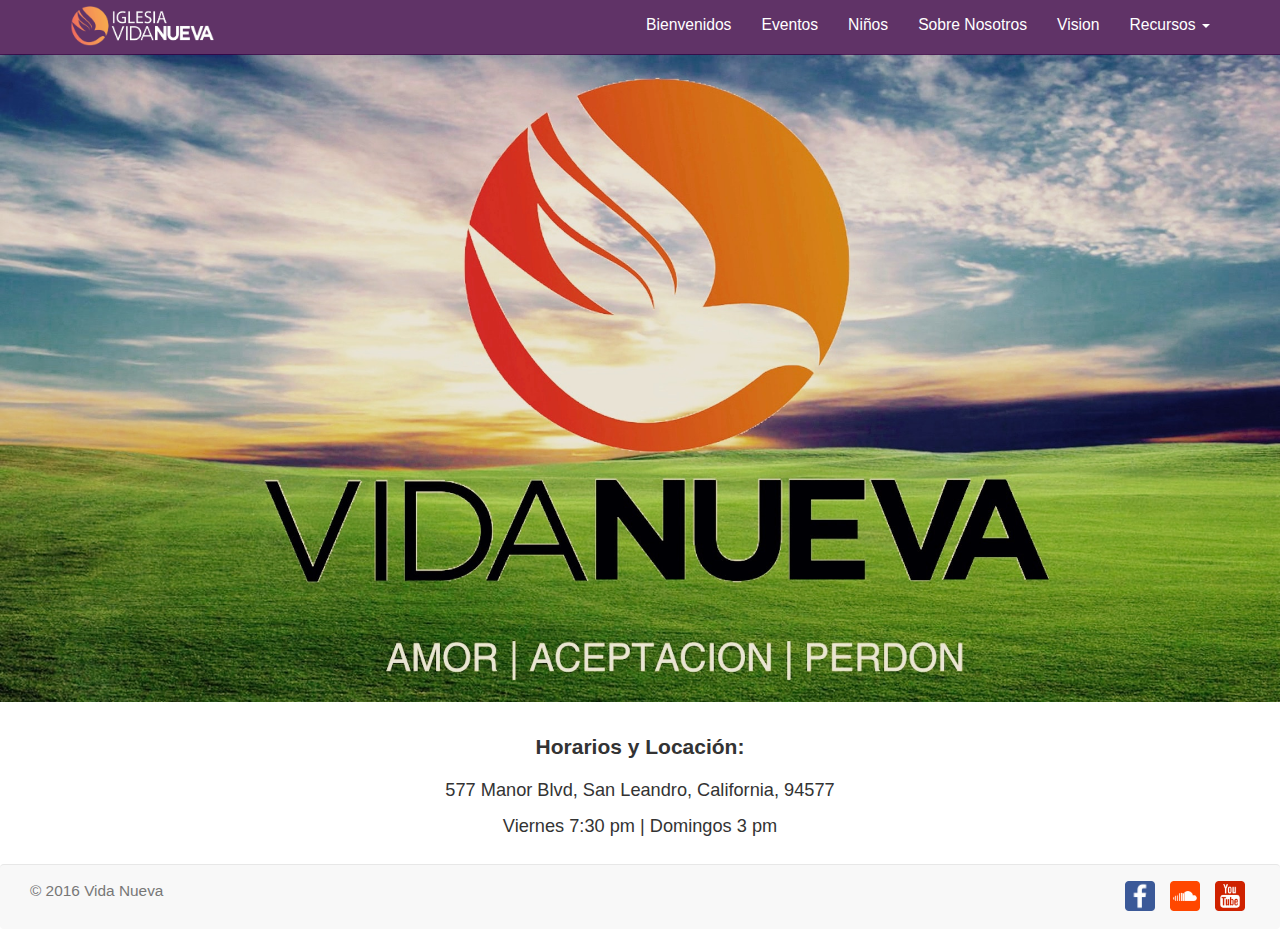
<file: index.html>
<!DOCTYPE html>
<html lang="en">
  <head>
    <meta charset="utf-8">
    <meta http-equiv="X-UA-Compatible" content="IE=edge">
    <meta name="viewport" content="width=device-width, initial-scale=1">
    <meta name="description" content="Vida Nueva, una
    iglesia enfocada en el crecimiento familiar, la educación,
    y el desarrollo personal por medio de nuestra fe en Jesucristo.">
    <!-- The above 3 meta tags *must* come first in the head; any other head content must come *after* these tags -->
    <title>Vida Nueva</title>
    <link rel='shortcut icon' href='VN/favicon.ico' type='image/x-icon'/ >
    <!-- Bootstrap -->
    <link href="css/bootstrap.css" rel="stylesheet">
    <link href="css/custom.css" rel="stylesheet">
    <!-- HTML5 shim and Respond.js for IE8 support of HTML5 elements and media queries -->
    <!-- WARNING: Respond.js doesn't work if you view the page via file:// -->
    <!--[if lt IE 9]>
      <script src="https://oss.maxcdn.com/html5shiv/3.7.3/html5shiv.min.js"></script>
      <script src="https://oss.maxcdn.com/respond/1.4.2/respond.min.js"></script>
    <![endif]-->
  </head>
  <body>

<div class="wrapper">
  <!--  Header  -->
  <script src="js/header.js"></script>


<!-- Area for specified content  -->

  <div id="nav-header">
  </div>

  <img class="header-background" src="VN/VN-Background-sm.jpg" alt="Vida Nueva Background"/>

  <div class="container" >
    <div class="row">
      <div class="col-md-12">
        <p class="horario-title"> Horarios y Locación:</p>
          <p class="horario-center"> 577 Manor Blvd, San Leandro, California, 94577</p>
        <p class="horario-center horario"> Viernes 7:30 pm |  Domingos 3 pm  </p>
        <p class="horario-center horario"></p>
      </div>
    </div>
  </div>


</div>

<!-- Footer -->
<script src="js/footer.js"></script>


    <script src="https://ajax.googleapis.com/ajax/libs/jquery/1.12.4/jquery.min.js"></script>
    <script src="js/bootstrap.min.js"></script>
  </body>
</html>
</file>
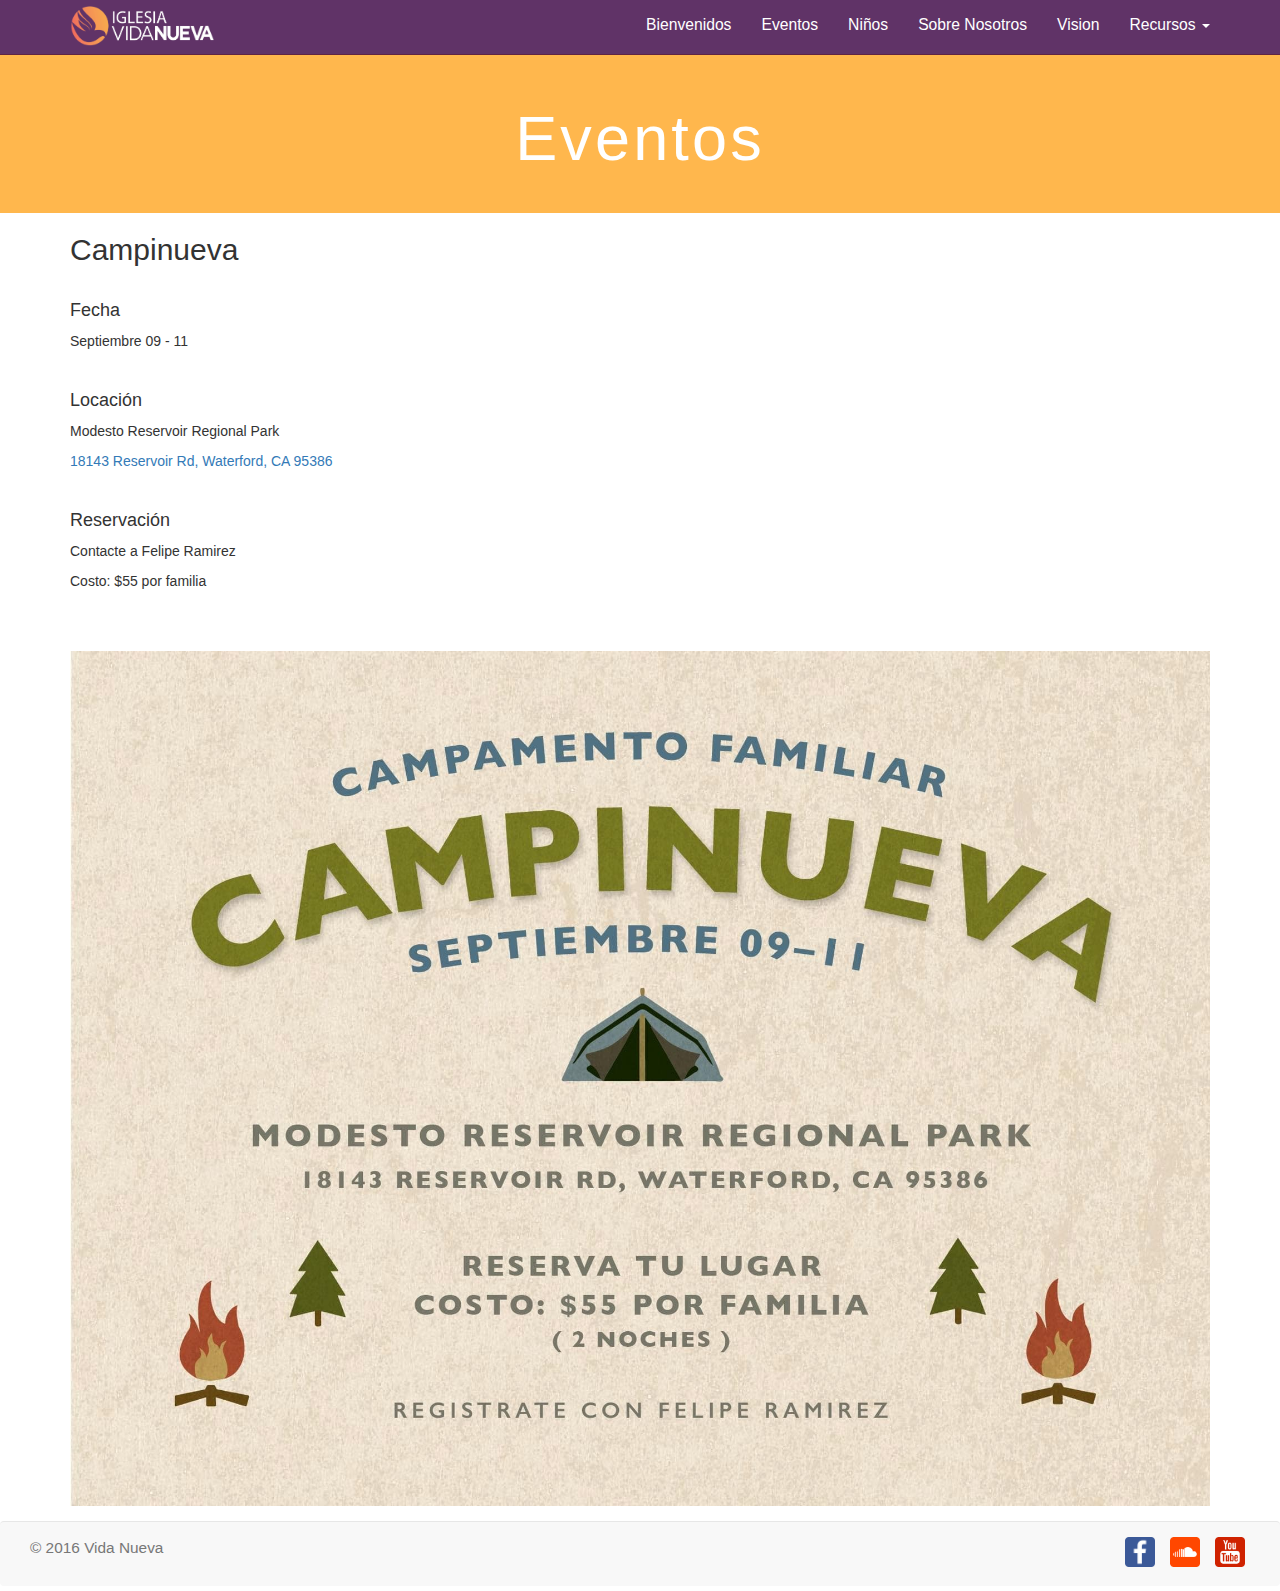
<file: campinueva.html>
<!DOCTYPE html>
<html lang="en">
  <head>
    <meta charset="utf-8">
    <meta http-equiv="X-UA-Compatible" content="IE=edge">
    <meta name="viewport" content="width=device-width, initial-scale=1">
    <!-- The above 3 meta tags *must* come first in the head; any other head content must come *after* these tags -->
    <title>Campinueva</title>
    <link rel='shortcut icon' href='VN/favicon.ico' type='image/x-icon'/ >
    <!-- Bootstrap -->
    <link href="css/bootstrap.css" rel="stylesheet">
    <link href="css/custom.css" rel="stylesheet">
    <!-- HTML5 shim and Respond.js for IE8 support of HTML5 elements and media queries -->
    <!-- WARNING: Respond.js doesn't work if you view the page via file:// -->
    <!--[if lt IE 9]>
      <script src="https://oss.maxcdn.com/html5shiv/3.7.3/html5shiv.min.js"></script>
      <script src="https://oss.maxcdn.com/respond/1.4.2/respond.min.js"></script>
    <![endif]-->
  </head>
  <body>

<div class="wrapper">
  <!--  Header  -->
  <script src="js/header.js"></script>

<!-- Unique content  -->

  <div id="nav-header">
  </div>

    <div class="jumbotron text-center">
      <h1 > Eventos </h1>
    </div>

    <div class="container" id="last-content">
      <h2> Campinueva </h2>

      <div class="row">
        <div class="col-sm-4">
          <h4> Fecha </h4>
            <p> Septiembre 09 - 11 </p>
          <br>
          <h4> Locación </h4>
            <p> Modesto Reservoir Regional Park </p>
            <a href="https://goo.gl/maps/AsAnU7UUYkC2"><p> 18143 Reservoir Rd, Waterford, CA 95386 </p></a>
          <br>
          <h4> Reservación </h4>
            <p> Contacte a Felipe Ramirez</p>
            <p> Costo: $55 por familia </p>
          <br>
        </div>
        <div class="col-sm-1">
        </div>
        <div class="col-sm-7">
          <p class="text-center"><iframe src="https://www.google.com/maps/embed?pb=!1m18!1m12!1m3!1d3158.5317438787492!2d-120.65797299432944!3d37.66021136907777!2m3!1f0!2f0!3f0!3m2!1i1024!2i768!4f13.1!3m3!1m2!1s0x80911dbb90b86735%3A0x4eba9d3630159224!2s18143+Reservoir+Rd%2C+Waterford%2C+CA+95386!5e0!3m2!1sen!2sus!4v1471472194177" width="300" height="250" frameborder="0" style="border:0" allowfullscreen></iframe>
          </p>
      </div class="row">
        <img class="img-responsive" src="VN/Eventos/Campinueva.jpg" alt="Campinueva" />
    </div>

</div>

<!-- Footer -->
<script src="js/footer.js"></script>


    <script src="https://ajax.googleapis.com/ajax/libs/jquery/1.12.4/jquery.min.js"></script>
    <script src="js/bootstrap.min.js"></script>
  </body>
</html>
</file>
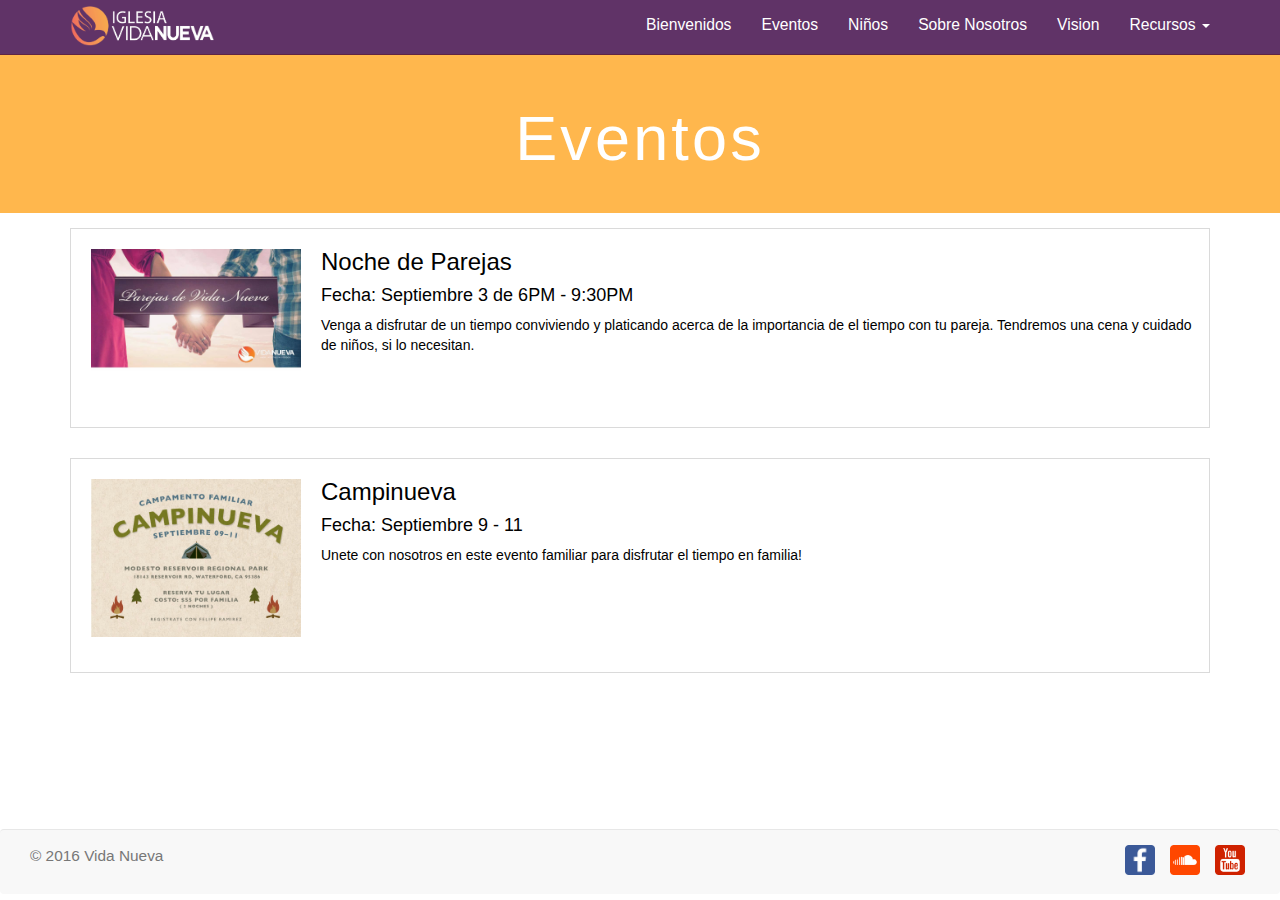
<file: eventos.html>
<!DOCTYPE html>
<html lang="en">
  <head>
    <meta charset="utf-8">
    <meta http-equiv="X-UA-Compatible" content="IE=edge">
    <meta name="viewport" content="width=device-width, initial-scale=1">
    <!-- The above 3 meta tags *must* come first in the head; any other head content must come *after* these tags -->
    <title>Eventos</title>
    <link rel='shortcut icon' href='VN/favicon.ico' type='image/x-icon'/ >
    <!-- Bootstrap -->
    <link href="css/bootstrap.css" rel="stylesheet">
    <link href="css/custom.css" rel="stylesheet">
    <!-- HTML5 shim and Respond.js for IE8 support of HTML5 elements and media queries -->
    <!-- WARNING: Respond.js doesn't work if you view the page via file:// -->
    <!--[if lt IE 9]>
      <script src="https://oss.maxcdn.com/html5shiv/3.7.3/html5shiv.min.js"></script>
      <script src="https://oss.maxcdn.com/respond/1.4.2/respond.min.js"></script>
    <![endif]-->
  </head>
  <body>

<div class="wrapper">

  <!--  Header  -->
  <script src="js/header.js"></script>


<!-- Area for unique content  -->

  <div id="nav-header">
  </div>

    <div class="jumbotron text-center">
      <h1> Eventos </h1>
    </div>


    <div class="container">
      <a class="event-info" href="parejas.html">
        <div class="row">
          <div class="col-md-12">
              <div class="event-container">
                <div class="event-image-container">
                  <img class="event-image" src="VN/Eventos/Parejas.jpg" alt="Noche de Parejas"/>
                </div>
                <div class="event-content container-fluid">
                    <h3> Noche de Parejas </h3>
                    <h4> Fecha: <span class="fecha">Septiembre 3 de 6PM - 9:30PM</span> </h4>
                    <p>  </p>
                    <p> Venga a disfrutar de un tiempo conviviendo y platicando acerca de la importancia de el tiempo con tu pareja.
                        Tendremos una cena y cuidado de niños, si lo necesitan. </p>
                </div>
              </div>
          </div>
        </div>
      </a>
    </div>


  <div class="container">
    <a class="event-info" href="campinueva.html">
      <div class="row">
        <div class="col-md-12">
            <div class="event-container">
              <div class="event-image-container">
                <img class="event-image" src="VN/Eventos/Campinueva.jpg" alt="Campinueva"/>
              </div>
              <div class="event-content container-fluid">
                  <h3> Campinueva </h3>
                  <h4> Fecha: <span class="fecha"> Septiembre 9 - 11  </span></h4>
                  <p> Unete con nosotros en este evento familiar para disfrutar el tiempo en familia! </p>
              </div>
            </div>
        </div>
      </div>
    </a>
  </div>



</div>

<!-- Footer -->
<script src="js/footer.js"></script>


    <script src="https://ajax.googleapis.com/ajax/libs/jquery/1.12.4/jquery.min.js"></script>
    <script src="js/bootstrap.min.js"></script>
  </body>
</html>
</file>
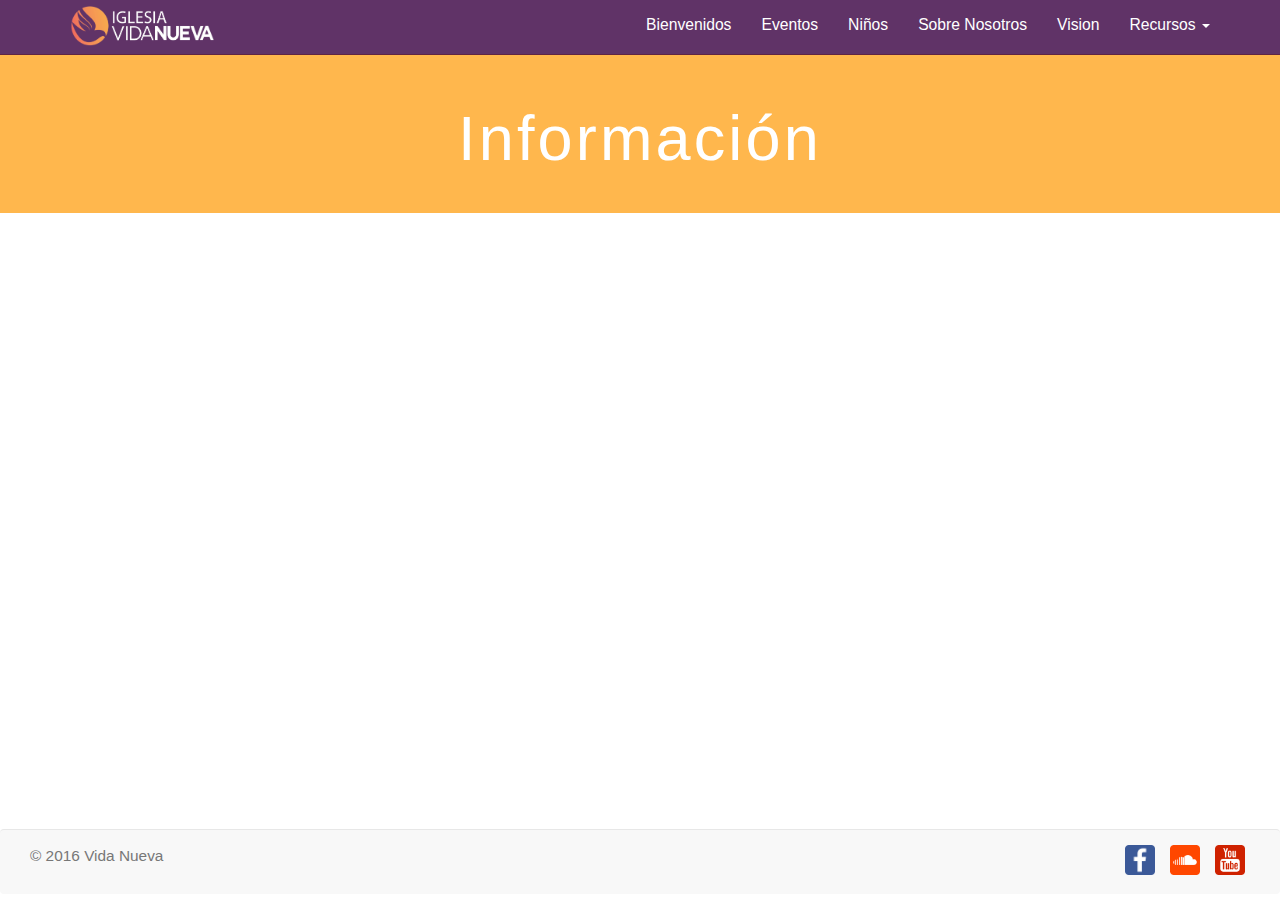
<file: informacion.html>
<!DOCTYPE html>
<html lang="en">
  <head>
    <meta charset="utf-8">
    <meta http-equiv="X-UA-Compatible" content="IE=edge">
    <meta name="viewport" content="width=device-width, initial-scale=1">
    <!-- The above 3 meta tags *must* come first in the head; any other head content must come *after* these tags -->
    <title>Información</title>
    <link rel='shortcut icon' href='VN/favicon.ico' type='image/x-icon'/ >
    <!-- Bootstrap -->
    <link href="css/bootstrap.css" rel="stylesheet">
    <link href="css/custom.css" rel="stylesheet">
    <!-- HTML5 shim and Respond.js for IE8 support of HTML5 elements and media queries -->
    <!-- WARNING: Respond.js doesn't work if you view the page via file:// -->
    <!--[if lt IE 9]>
      <script src="https://oss.maxcdn.com/html5shiv/3.7.3/html5shiv.min.js"></script>
      <script src="https://oss.maxcdn.com/respond/1.4.2/respond.min.js"></script>
    <![endif]-->
  </head>
  <body>

<div class="wrapper">
  <!--  Header  -->
  <script src="js/header.js"></script>

<!-- Unique content  -->

  <div id="nav-header">
  </div>


    <div class="jumbotron text-center">
      <h1 > Información </h1>
    </div>

</div>

<!-- Footer -->
<script src="js/footer.js"></script>


    <script src="https://ajax.googleapis.com/ajax/libs/jquery/1.12.4/jquery.min.js"></script>
    <script src="js/bootstrap.min.js"></script>
  </body>
</html>
</file>
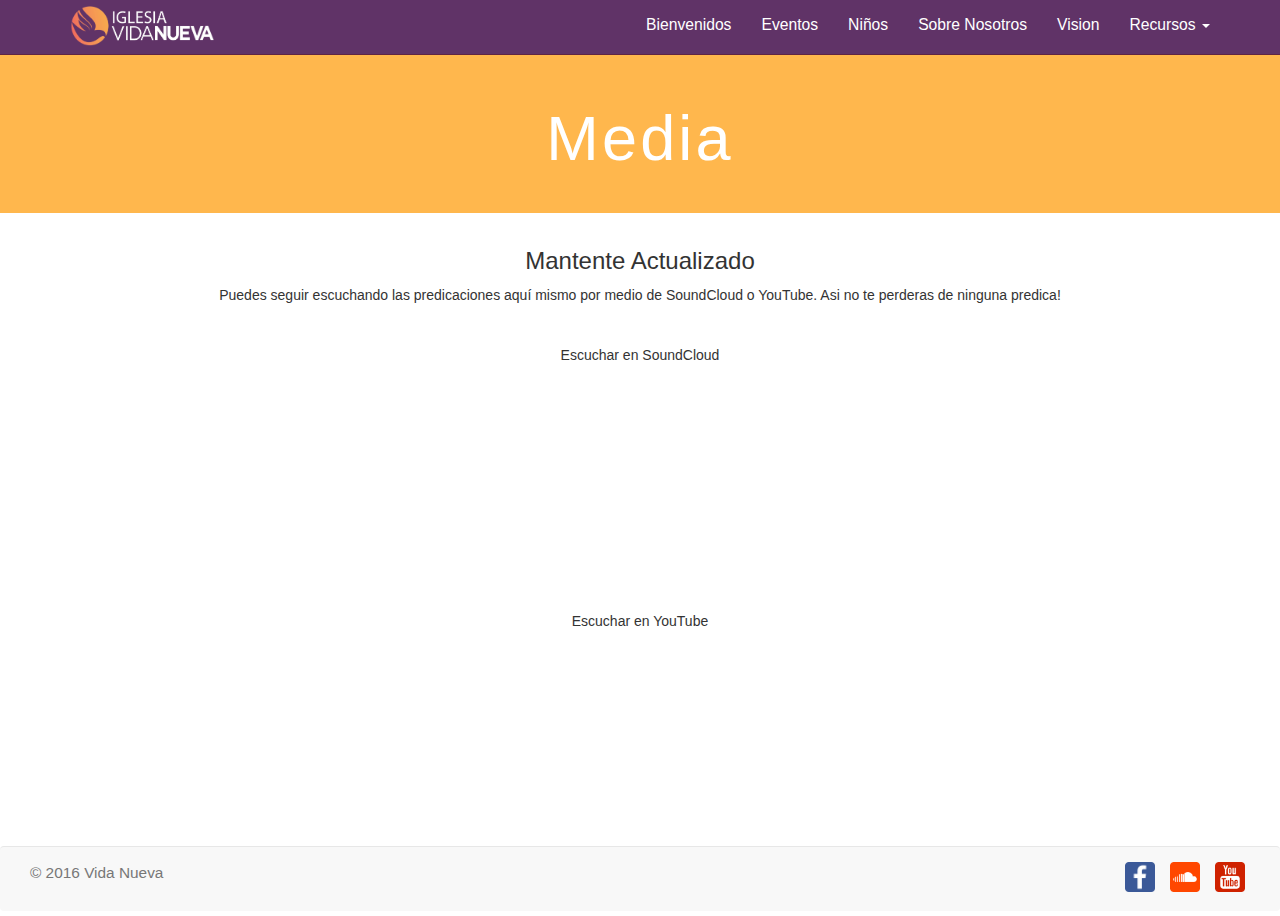
<file: media.html>
<!DOCTYPE html>
<html lang="en">
  <head>
    <meta charset="utf-8">
    <meta http-equiv="X-UA-Compatible" content="IE=edge">
    <meta name="viewport" content="width=device-width, initial-scale=1">
    <!-- The above 3 meta tags *must* come first in the head; any other head content must come *after* these tags -->
    <title>Media</title>
    <link rel='shortcut icon' href='VN/favicon.ico' type='image/x-icon'/ >
    <!-- Bootstrap -->
    <link href="css/bootstrap.css" rel="stylesheet">
    <link href="css/custom.css" rel="stylesheet">
    <!-- HTML5 shim and Respond.js for IE8 support of HTML5 elements and media queries -->
    <!-- WARNING: Respond.js doesn't work if you view the page via file:// -->
    <!--[if lt IE 9]>
      <script src="https://oss.maxcdn.com/html5shiv/3.7.3/html5shiv.min.js"></script>
      <script src="https://oss.maxcdn.com/respond/1.4.2/respond.min.js"></script>
    <![endif]-->
  </head>
  <body>

<div class="wrapper">

  <!--  Header  -->
  <script src="js/header.js"></script>

<!-- Area for specified content  -->

  <div id="nav-header">
  </div>


    <div class="jumbotron text-center">
      <h1> Media </h1>
    </div>

    <div class="container">
      <div class="row">

        <div class="col-md-12">
          <h3 class="text-center"> Mantente Actualizado </h3>
          <p class="text-center"> Puedes seguir escuchando las predicaciones aquí mismo por medio de SoundCloud o YouTube.
              Asi no te perderas de ninguna predica!
        </div>
        <div class="col-md-12">
          <p class="text-center"> Escuchar en SoundCloud </p>
          <div class="media-container">
            <iframe width="100%" height="166" scrolling="no" frameborder="no" src="https://w.soundcloud.com/player/?url=https%3A//api.soundcloud.com/tracks/282143144&amp;color=ff5500&amp;auto_play=false&amp;hide_related=false&amp;show_comments=true&amp;show_user=true&amp;show_reposts=false"></iframe>
          </div>
        </div>
        <div class="col-md-12">
          <p class="text-center"> Escuchar en YouTube </p>
          <div class="media-container">
            <iframe max-width="100%" max-height="100%"  src="https://www.youtube.com/embed/43UzFKL99As" frameborder="0" allowfullscreen></iframe>
          </div>
        </div>

      </div>
    </div>




</div>

<!-- Footer -->
<script src="js/footer.js"></script>



    <script src="https://ajax.googleapis.com/ajax/libs/jquery/1.12.4/jquery.min.js"></script>
    <script src="js/bootstrap.min.js"></script>
  </body>
</html>
</file>
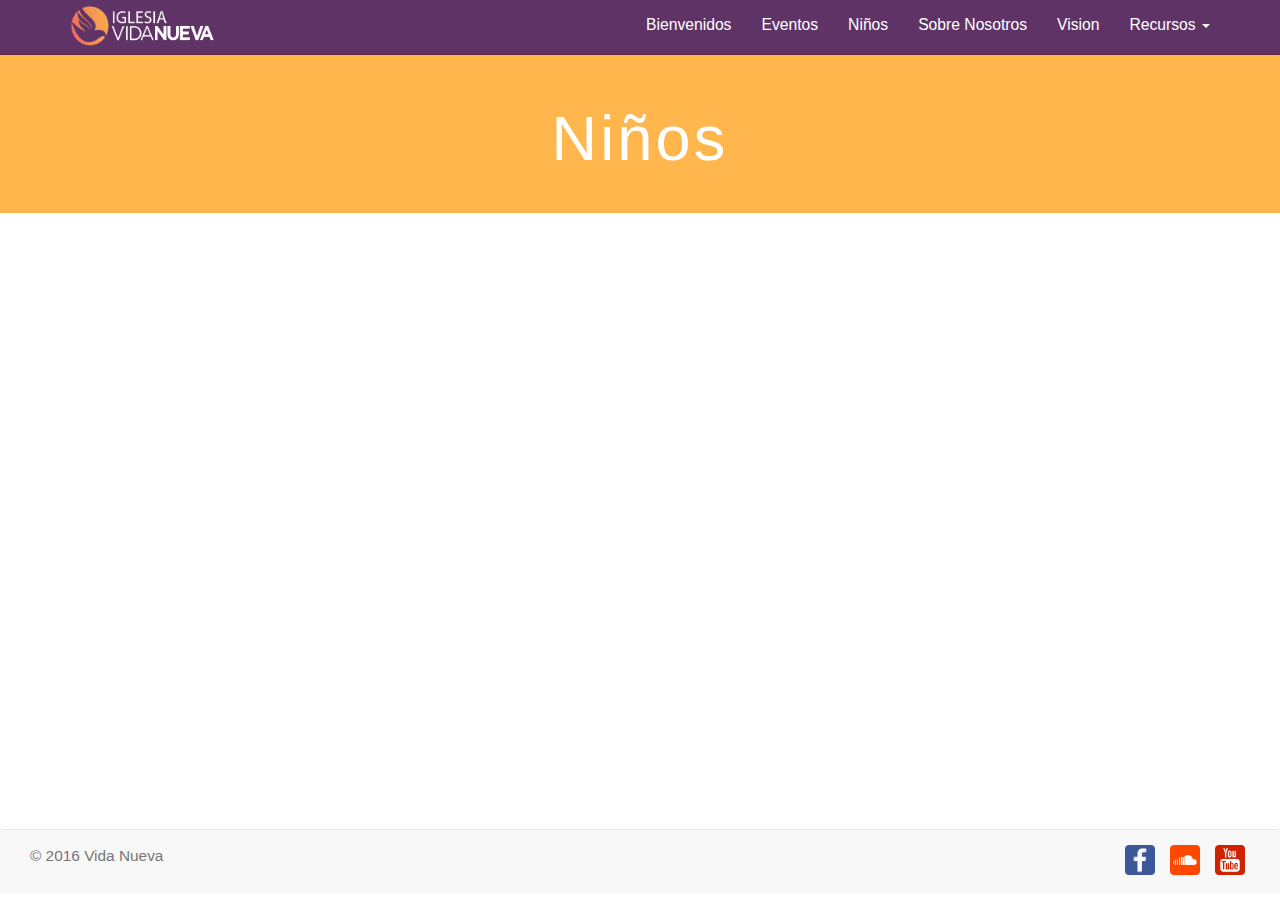
<file: ninos.html>
<!DOCTYPE html>
<html lang="en">
  <head>
    <meta charset="utf-8">
    <meta charset="utf-8">
    <meta http-equiv="X-UA-Compatible" content="IE=edge">
    <meta name="viewport" content="width=device-width, initial-scale=1">
    <!-- The above 3 meta tags *must* come first in the head; any other head content must come *after* these tags -->
    <title>Niños</title>
    <link rel='shortcut icon' href='VN/favicon.ico' type='image/x-icon'/ >
    <!-- Bootstrap -->
    <link href="css/bootstrap.css" rel="stylesheet">
    <link href="css/custom.css" rel="stylesheet">
    <!-- HTML5 shim and Respond.js for IE8 support of HTML5 elements and media queries -->
    <!-- WARNING: Respond.js doesn't work if you view the page via file:// -->
    <!--[if lt IE 9]>
      <script src="https://oss.maxcdn.com/html5shiv/3.7.3/html5shiv.min.js"></script>
      <script src="https://oss.maxcdn.com/respond/1.4.2/respond.min.js"></script>
    <![endif]-->
  </head>

<body>
  <div class="wrapper">
    <!--  Header  -->
    <script src="js/header.js"></script>

    <!-- Unique content  -->

      <div id="nav-header">
      </div>

        <div class="jumbotron text-center">
          <h1 > Niños </h1>
        </div>


  </div>

  <!-- Footer -->
  <script src="js/footer.js"></script>



<script src="https://ajax.googleapis.com/ajax/libs/jquery/1.12.4/jquery.min.js"></script>
<script src="js/bootstrap.min.js"></script>

</body>
</html>
</file>
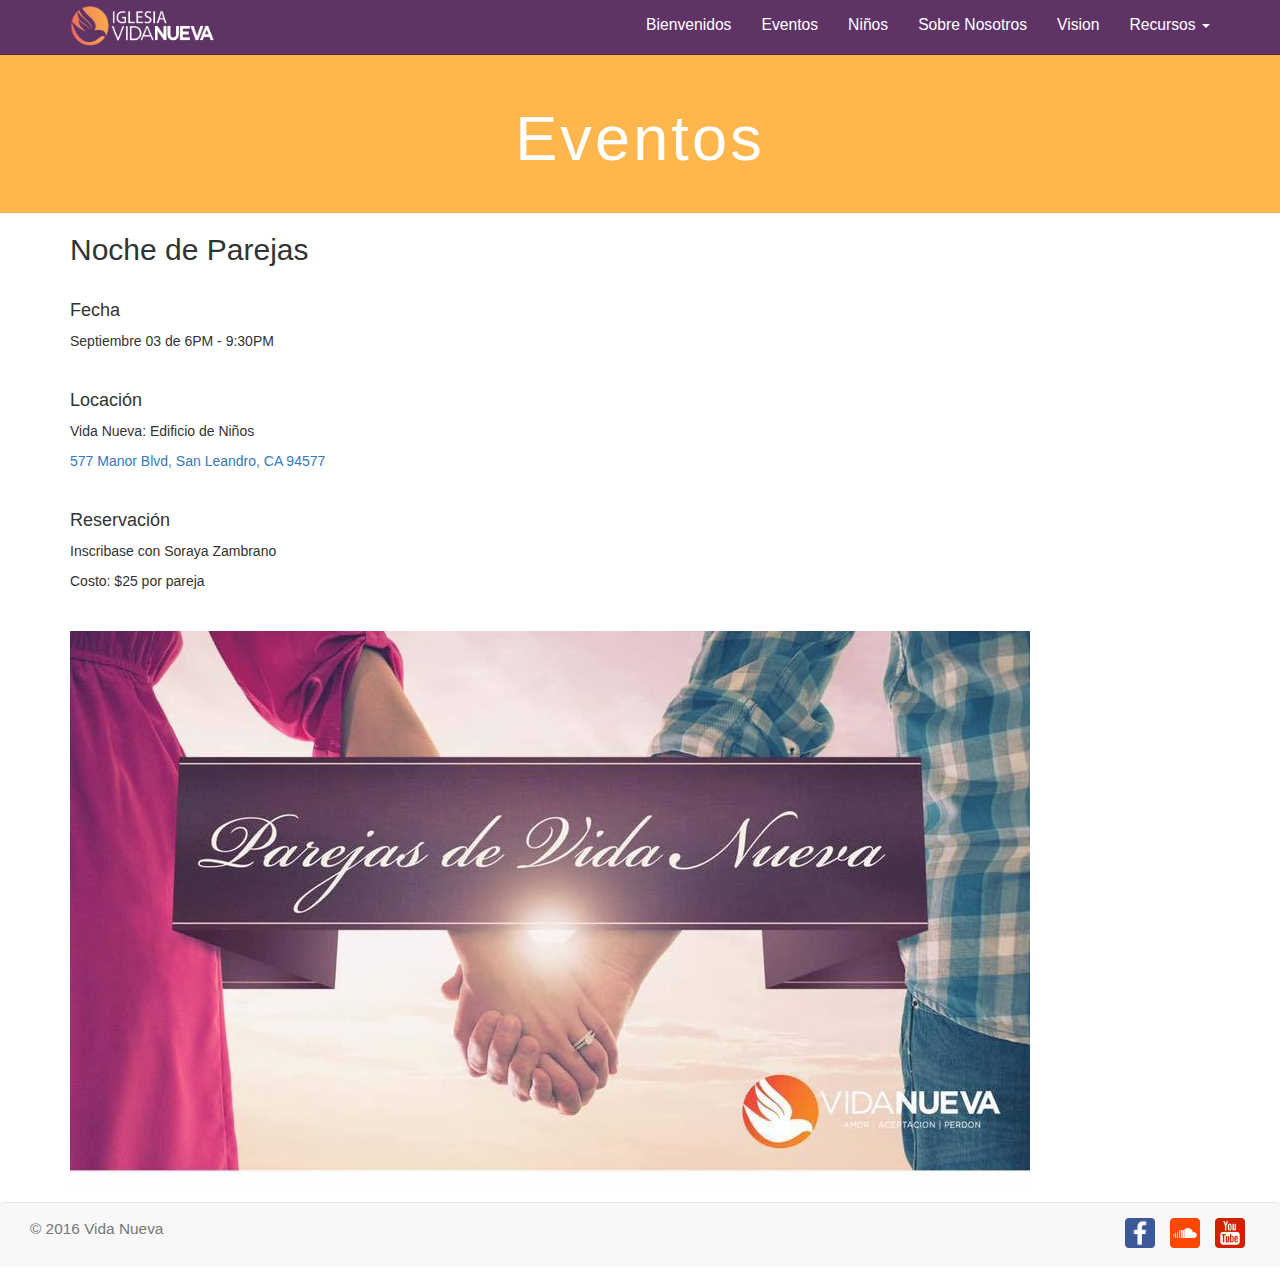
<file: parejas.html>
<!DOCTYPE html>
<html lang="en">
  <head>
    <meta charset="utf-8">
    <meta http-equiv="X-UA-Compatible" content="IE=edge">
    <meta name="viewport" content="width=device-width, initial-scale=1">
    <!-- The above 3 meta tags *must* come first in the head; any other head content must come *after* these tags -->
    <title>Parejas</title>
    <link rel='shortcut icon' href='VN/favicon.ico' type='image/x-icon'/ >
    <!-- Bootstrap -->
    <link href="css/bootstrap.css" rel="stylesheet">
    <link href="css/custom.css" rel="stylesheet">
    <!-- HTML5 shim and Respond.js for IE8 support of HTML5 elements and media queries -->
    <!-- WARNING: Respond.js doesn't work if you view the page via file:// -->
    <!--[if lt IE 9]>
      <script src="https://oss.maxcdn.com/html5shiv/3.7.3/html5shiv.min.js"></script>
      <script src="https://oss.maxcdn.com/respond/1.4.2/respond.min.js"></script>
    <![endif]-->
  </head>
  <body>

<div class="wrapper">
  <!--  Header  -->
  <script src="js/header.js"></script>

<!-- Unique content  -->

  <div id="nav-header">
  </div>

    <div class="jumbotron text-center">
      <h1 > Eventos </h1>
    </div>

    <div class="container" id="last-content">
      <h2> Noche de Parejas </h2>

      <div class="row">
        <div class="col-sm-4">
          <h4> Fecha </h4>
            <p> Septiembre 03 de 6PM - 9:30PM</p>
          <br>
          <h4> Locación </h4>
            <p> Vida Nueva: Edificio de Niños</p>
            <a href="https://goo.gl/maps/qBxmsYTtCqm"><p> 577 Manor Blvd, San Leandro, CA 94577 </p></a>
          <br>
          <h4> Reservación </h4>
            <p> Inscribase con Soraya Zambrano </p>
            <p> Costo: $25 por pareja</p>
        </div>
        <div class="col-sm-1">
        </div>
        <div class="col-sm-7">
          <p class="text-center"><iframe src="https://www.google.com/maps/embed?pb=!1m18!1m12!1m3!1d3157.1784187591275!2d-122.14356148468477!3d37.69200867977452!2m3!1f0!2f0!3f0!3m2!1i1024!2i768!4f13.1!3m3!1m2!1s0x808f903a615301f7%3A0xb897401d929630dc!2s577+Manor+Blvd%2C+San+Leandro%2C+CA+94579!5e0!3m2!1sen!2sus!4v1471913293402" width="300" height="250" frameborder="0" style="border:0" allowfullscreen></iframe>
          </p>
      </div class="row">
        <img class="img-responsive" src="VN/Eventos/Parejas.jpg" alt="Parejas" />
    </div>

</div>

<!-- Footer -->
<script src="js/footer.js"></script>


    <script src="https://ajax.googleapis.com/ajax/libs/jquery/1.12.4/jquery.min.js"></script>
    <script src="js/bootstrap.min.js"></script>
  </body>
</html>
</file>
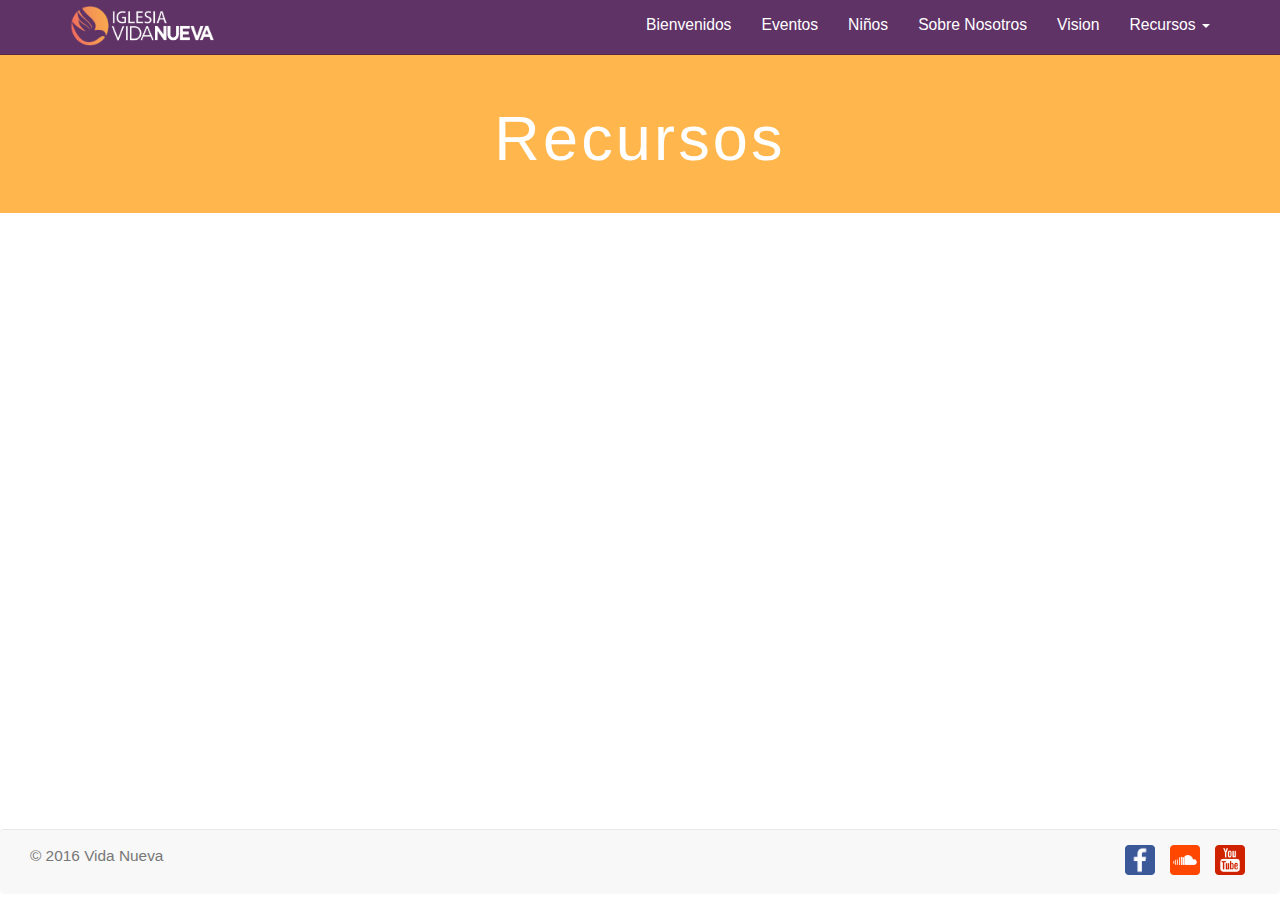
<file: recursos.html>
<!DOCTYPE html>
<html lang="en">
  <head>
    <meta charset="utf-8">
    <meta http-equiv="X-UA-Compatible" content="IE=edge">
    <meta name="viewport" content="width=device-width, initial-scale=1">
    <!-- The above 3 meta tags *must* come first in the head; any other head content must come *after* these tags -->
    <title>Recursos</title>
    <link rel='shortcut icon' href='VN/favicon.ico' type='image/x-icon'/ >
    <!-- Bootstrap -->
    <link href="css/bootstrap.css" rel="stylesheet">
    <link href="css/custom.css" rel="stylesheet">
    <!-- HTML5 shim and Respond.js for IE8 support of HTML5 elements and media queries -->
    <!-- WARNING: Respond.js doesn't work if you view the page via file:// -->
    <!--[if lt IE 9]>
      <script src="https://oss.maxcdn.com/html5shiv/3.7.3/html5shiv.min.js"></script>
      <script src="https://oss.maxcdn.com/respond/1.4.2/respond.min.js"></script>
    <![endif]-->
  </head>
  <body>

<div class="wrapper">

        <!--  Header  -->
    <script src="js/header.js"></script>

<!-- Area for specified content  -->


  <div id="nav-header">
  </div>


    <div class="jumbotron text-center">
      <h1 > Recursos </h1>
    </div>

</div>

<!-- Footer -->
<script src="js/footer.js"></script>


    <script src="https://ajax.googleapis.com/ajax/libs/jquery/1.12.4/jquery.min.js"></script>
    <script src="js/bootstrap.min.js"></script>
  </body>
</html>
</file>
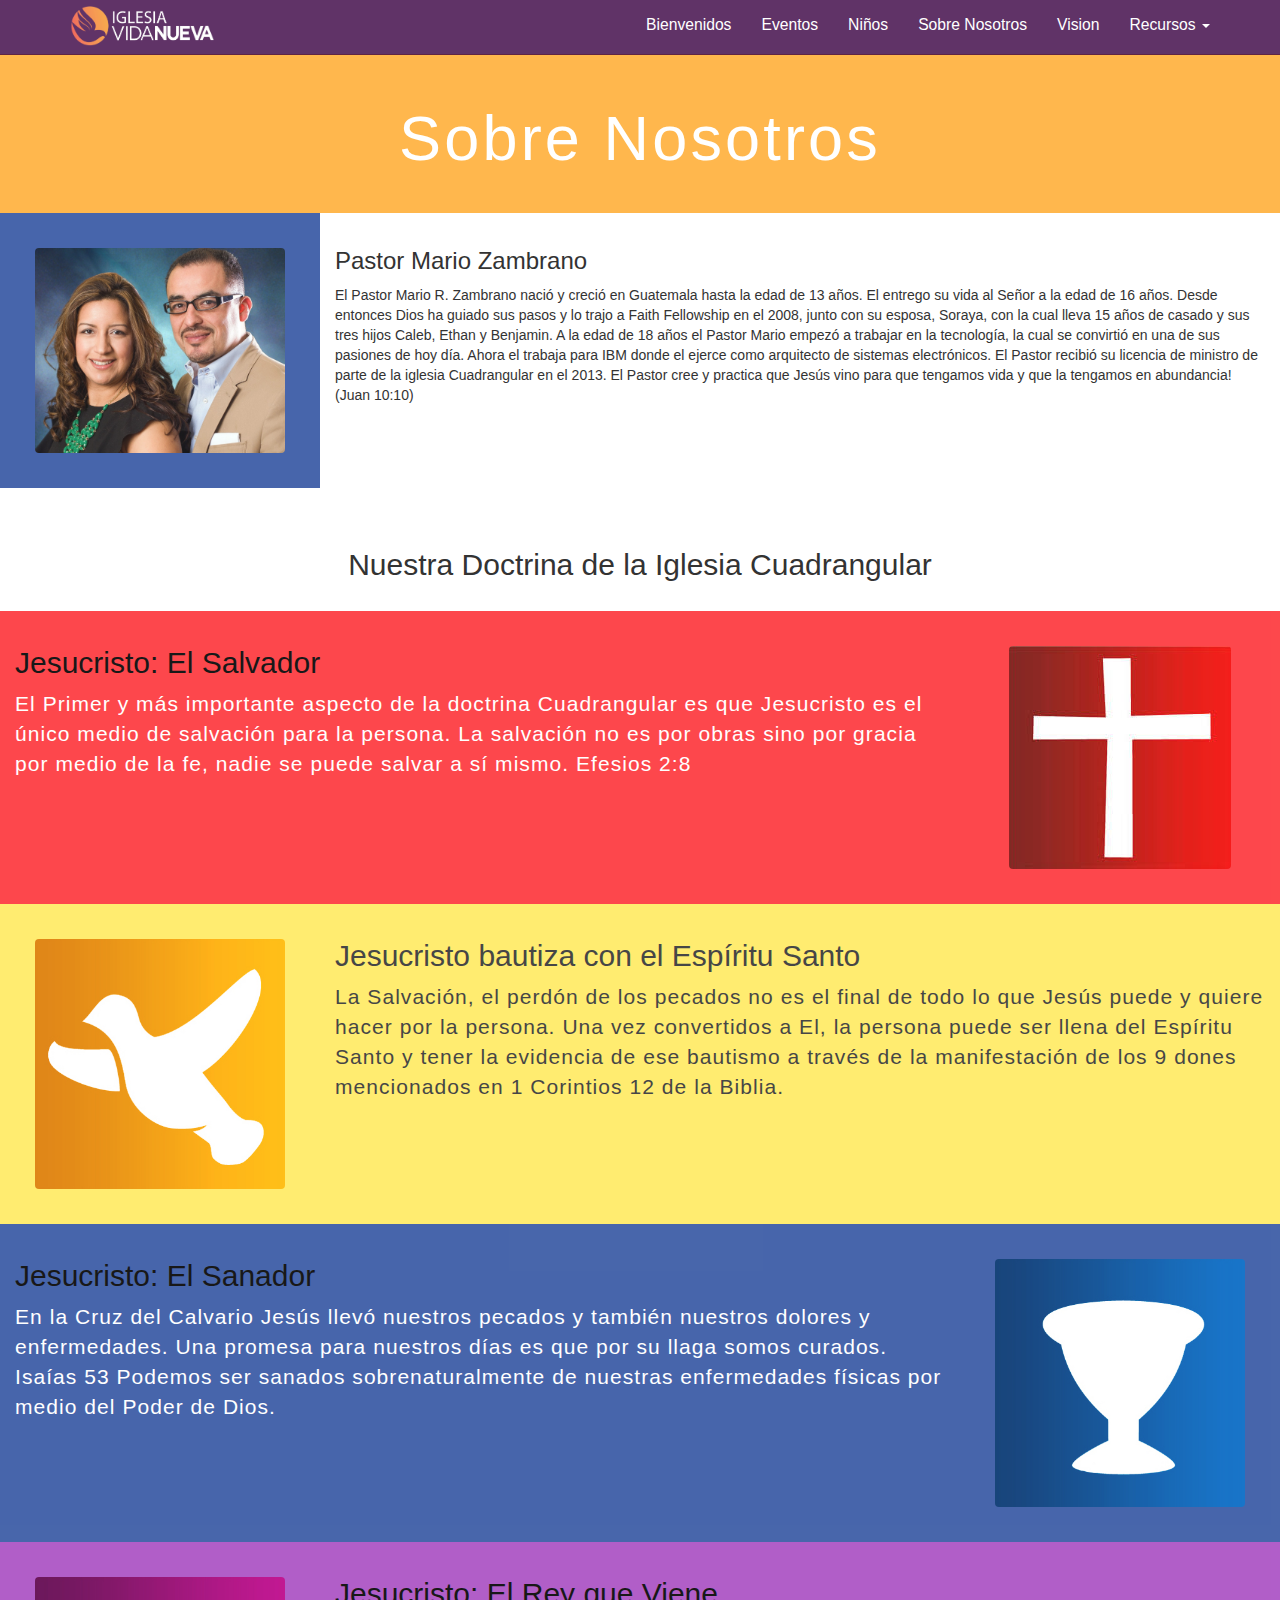
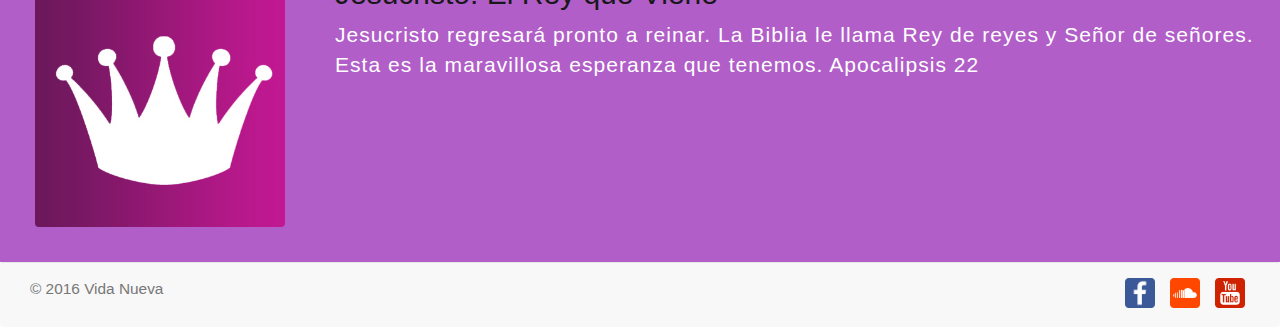
<file: sobre_nosotros.html>
<!DOCTYPE html>
<html lang="en">
  <head>
    <meta charset="utf-8">
    <meta http-equiv="X-UA-Compatible" content="IE=edge">
    <meta name="viewport" content="width=device-width, initial-scale=1">
    <!-- The above 3 meta tags *must* come first in the head; any other head content must come *after* these tags -->
    <title>Sobre Nostros</title>
    <link rel='shortcut icon' href='VN/favicon.ico' type='image/x-icon'/ >
    <!-- Bootstrap -->
    <link href="css/bootstrap.css" rel="stylesheet">
    <link href="css/custom.css" rel="stylesheet">
    <!-- HTML5 shim and Respond.js for IE8 support of HTML5 elements and media queries -->
    <!-- WARNING: Respond.js doesn't work if you view the page via file:// -->
    <!--[if lt IE 9]>
      <script src="https://oss.maxcdn.com/html5shiv/3.7.3/html5shiv.min.js"></script>
      <script src="https://oss.maxcdn.com/respond/1.4.2/respond.min.js"></script>
    <![endif]-->
  </head>
  <body>

<div class="wrapper">
  <!--  Header  -->
  <script src="js/header.js"></script>

<!-- Unique content  -->

  <div id="nav-header">
  </div>


    <div class="jumbotron text-center">
      <h1 > Sobre Nosotros </h1>
    </div>

    <div class="container-fluid topic-container">
      <div class="row">
        <div class="col-md-3 blue">
          <div class="image-center">
            <img class="topic-image" src="VN/sobre_nosotros/mario_zambrano.jpg" alt="Pastor Mario Zambrano" />
          </div>
        </div>
        <div class="col-md-9" >
          <h3>Pastor Mario Zambrano</h3>
          <p>
            El Pastor Mario R. Zambrano nació y creció en Guatemala hasta la edad de 13 años. El entrego su vida al Señor a la edad de 16 años.
            Desde entonces Dios ha guiado sus pasos y lo trajo a Faith Fellowship en el 2008,
            junto con su esposa, Soraya, con la cual lleva 15 años de casado y sus tres hijos Caleb, Ethan y Benjamin.
            A la edad de 18 años el Pastor Mario empezó a trabajar en la tecnología, la cual se convirtió en una de sus pasiones de hoy día.
            Ahora el trabaja para IBM donde el ejerce como arquitecto de sistemas electrónicos.
            El Pastor recibió su licencia de ministro de parte de la iglesia Cuadrangular en el 2013.
            El Pastor cree y practica que Jesús vino para que tengamos vida y que la tengamos en abundancia! (Juan 10:10)
          </p>
        </div>
      </div>
      <br>
      <br>
      <h2 class="text-center"> Nuestra Doctrina de la Iglesia Cuadrangular </h2>
      <br>
      <div class="row red">
        <div class="col-sm-9" >
          <h2 class="black-text"> Jesucristo: El Salvador </h2>
            <p class="white-vision-paragraph">
              El Primer y más importante aspecto de la doctrina Cuadrangular es que Jesucristo es el único medio de salvación para la persona.
              La salvación no es por obras sino por gracia por medio de la fe, nadie se puede salvar a sí mismo. Efesios 2:8
            </p>
        </div>
        <div class="col-sm-3">
          <div class="image-center">
            <img class="topic-image" src="VN/vision/cruz.jpg" alt="Cruz" />
          </div>
        </div>
      </div>
    </div>

    <div class="container-fluid topic-container">
      <div class="row yellow">
        <div class="col-sm-3">
          <div class="image-center">
            <img class="topic-image" src="VN/vision/paloma.jpg" alt="Paloma"/>
          </div>
        </div>
        <div class="col-sm-9" >
          <h2> Jesucristo bautiza con el Espíritu Santo </h2>
            <p class="vision-paragraph">
              La Salvación, el perdón de los pecados no es el final de todo lo que Jesús puede y quiere hacer por la persona.
              Una vez convertidos a El, la persona puede ser llena del Espíritu Santo y tener la evidencia de ese bautismo a través
              de la manifestación de los 9 dones mencionados en 1 Corintios 12 de la Biblia.
            </p>
        </div>
      </div>
    </div>

    <div class="container-fluid topic-container">
      <div class="row blue">
        <div class="col-sm-9" >
          <h2 class="black-text"> Jesucristo: El Sanador </h2>
            <p class="white-vision-paragraph">
              En la Cruz del Calvario Jesús llevó nuestros pecados y también nuestros dolores y enfermedades. Una promesa para nuestros días es que por su llaga somos curados.
              Isaías 53 Podemos ser sanados sobrenaturalmente de nuestras enfermedades físicas por medio del Poder de Dios.
            </p>
        </div>
        <div class="col-sm-3">
          <div class="image-center">
            <img class="topic-image" src="VN/vision/copa.jpg" alt="Copa" />
          </div>
        </div>
      </div>
    </div>

    <div class="container-fluid topic-container">
      <div class="row purple">
        <div class="col-sm-3">
          <div class="image-center">
            <img class="topic-image" src="VN/vision/corona.jpg" alt="Corona" />
          </div>
        </div>
        <div class="col-sm-9" >
          <h2 class="black-text"> Jesucristo: El Rey que Viene </h2>
            <p class="white-vision-paragraph">
              Jesucristo regresará pronto a reinar. La Biblia le llama Rey de reyes y Señor de señores.
              Esta es la maravillosa esperanza que tenemos. Apocalipsis 22
            </p>
        </div>
      </div>
    </div>


</div>

<!-- Footer -->
<script src="js/footer.js"></script>


    <script src="https://ajax.googleapis.com/ajax/libs/jquery/1.12.4/jquery.min.js"></script>
    <script src="js/bootstrap.min.js"></script>
  </body>
</html>
</file>
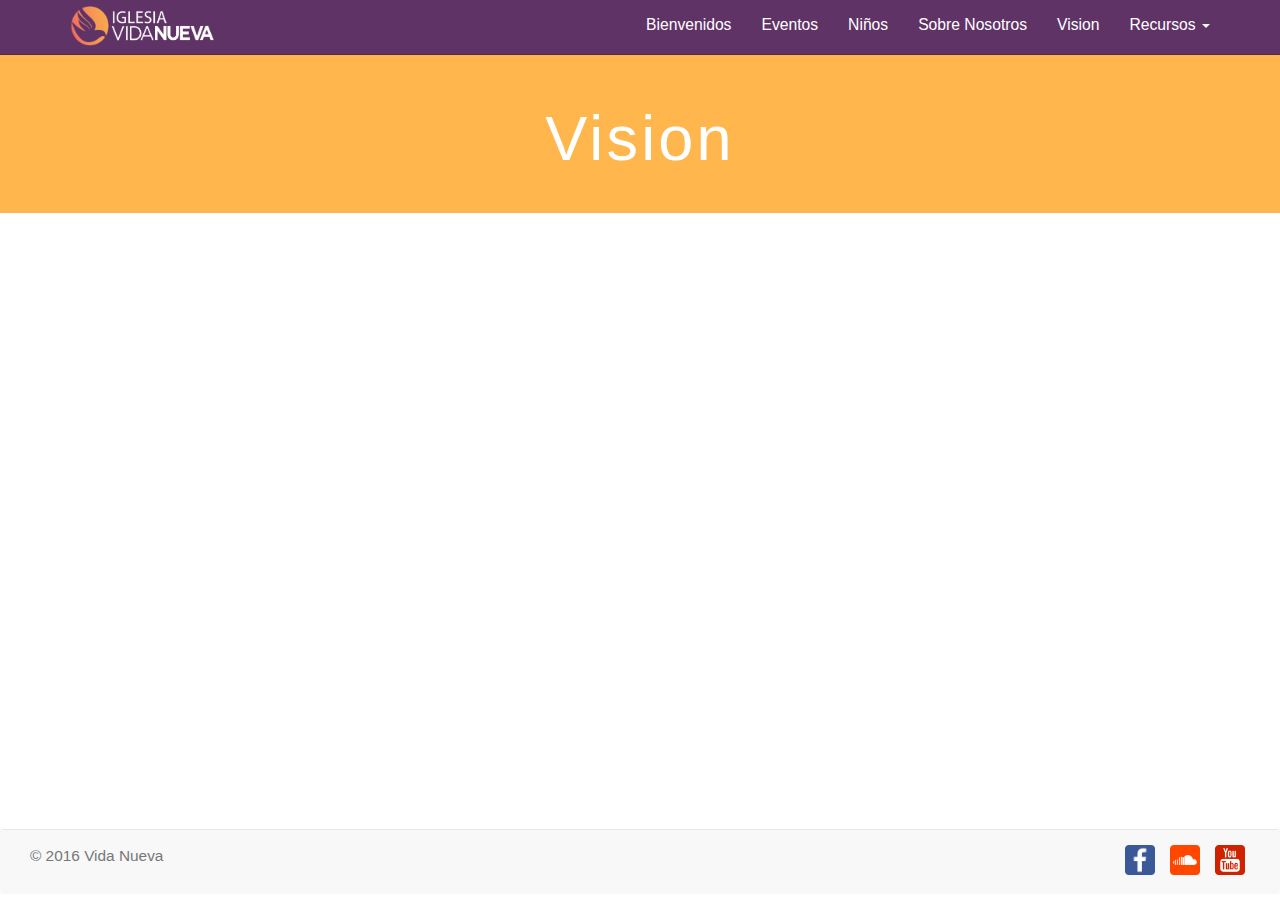
<file: vision.html>
<!DOCTYPE html>
<html lang="en">
  <head>
    <meta charset="utf-8">
    <meta http-equiv="X-UA-Compatible" content="IE=edge">
    <meta name="viewport" content="width=device-width, initial-scale=1">
    <!-- The above 3 meta tags *must* come first in the head; any other head content must come *after* these tags -->
    <title>Vision</title>
    <link rel='shortcut icon' href='VN/favicon.ico' type='image/x-icon'/ >
    <!-- Bootstrap -->
    <link href="css/bootstrap.css" rel="stylesheet">
    <link href="css/custom.css" rel="stylesheet">
    <!-- HTML5 shim and Respond.js for IE8 support of HTML5 elements and media queries -->
    <!-- WARNING: Respond.js doesn't work if you view the page via file:// -->
    <!--[if lt IE 9]>
      <script src="https://oss.maxcdn.com/html5shiv/3.7.3/html5shiv.min.js"></script>
      <script src="https://oss.maxcdn.com/respond/1.4.2/respond.min.js"></script>
    <![endif]-->
  </head>
  <body>

<div class="wrapper">
  <!--  Header  -->
  <script src="js/header.js"></script>

<!-- Area for specified content  -->

  <div id="nav-header">
  </div>

    <div class="jumbotron text-center">
      <h1> Vision </h1>
    </div>




</div>
<!-- Fixed Footer -->
<script src="js/footer.js"></script>



    <script src="https://ajax.googleapis.com/ajax/libs/jquery/1.12.4/jquery.min.js"></script>
    <script src="js/bootstrap.min.js"></script>
  </body>
</html>
</file>
<file: css/custom.css>
.logo {
  margin-top: -.5em;
  position: relative;
  height: auto;
  width: 8em;
}

.header-background {
  height: auto;
  width: 100%;
  margin-bottom: 0px;
}

.header-title-box {
  margin-top: 55px;
  height: auto;
  width: 100%;
  background-color: orange;
}

.header-title {
  margin-top: -10px;
  background-color: orange;
  padding: 5em;
  text-align: center;
  height: auto;
}

#nav-header {
  background-position: 30% 10%;
  background-color: transparent;;
  padding: 27px;
  color: #fff;
  position: relative;
  overflow: hidden;
}

.horario-title {
  margin: 15px;
  font-size: 1.5em;
  font-weight: bold;
  font-family: arial;
  text-align: center;
}

.wrapper {
  min-height: 92.1%;
  height: auto;
  margin-bottom: 0 0 -65px;
}

.horario-center {
  text-align: center;
  font-weight: 300;
  font-size: 1.3em
}

.event-info {
  text-decoration: none;
  color: #000;
}

.event-info:hover {
  text-decoration: none;
  color: #000;
}

.event-info:active {
  text-decoration: none;
  color: #000
}

.event-container {
  min-height: 200px;
  max-width: auto;
  border: 1px solid #dadada;
}

.event-content {
  padding-bottom: 15px;
}

.event-image-container {
  display: block;
  vertical-align: middle;
  float: left;
}

.event-image {
  display: block;
  float: left;
  padding: 20px;
  height: auto;
  max-width: 250px;
  vertical-align: middle;
}

.fecha {
  font-size: 1em;
  font-weight: 300;
}

.mas-info {
 position: absolute;
 font-size: .9em;
 bottom: 0;
 right: 25px;
}

.media-container {
  padding: 20px;
  display: flex;
  justify-content: center;
}

.footer-widget {
  margin-top: -8px;
  padding: 2.5px;
  vertical-align: text-top;
  margin-bottom: -10px;
  width: 35px;
  height: 35px;
  text-decoration: none;
}

.footer-widget:hover {
  text-decoration: none;
}

/*.topic-container:nth-child(2n) {
  background-color: #eee;
  border: 1px solid #dadada;;
  border-radius: 4px;
}*/

.grey {
  background-color: #d9d9d9;
}


.red {
  background-color: #FD3439;
  opacity: 0.9;
}

.yellow {
  background-color: #FFEA61;
  opacity: 0.9;
}

.blue {
  background-color: #3455A2;
  opacity: 0.9;
}

.purple {
  background-color: #A94DC3;
  opacity: 0.9;
}

.white-vision-paragraph {
  color: #fff;
  font-weight: 400;
  font-size: 1.5em;
  letter-spacing: 0.05em;
}

.black-text {
  color: #000;
}

.topic-container {
  height: auto;
}

.topic-image {
  max-width: 250px;
  height: auto;
  border-radius: 4px;
}

.vision-paragraph {
  font-size: 1.5em;
  font-weight: 400;
  letter-spacing: 0.05em;
}

.image-center {
  padding: 20px;
  display: flex;
  justify-content: center;
  align-items: center;
}

.right {
  align:right;
}

.left {
  display: block;
  float: left;
}

.copyright {
  text-align: center;
  font-weight: 300;
  font-size: 1.1em
}
</file>
